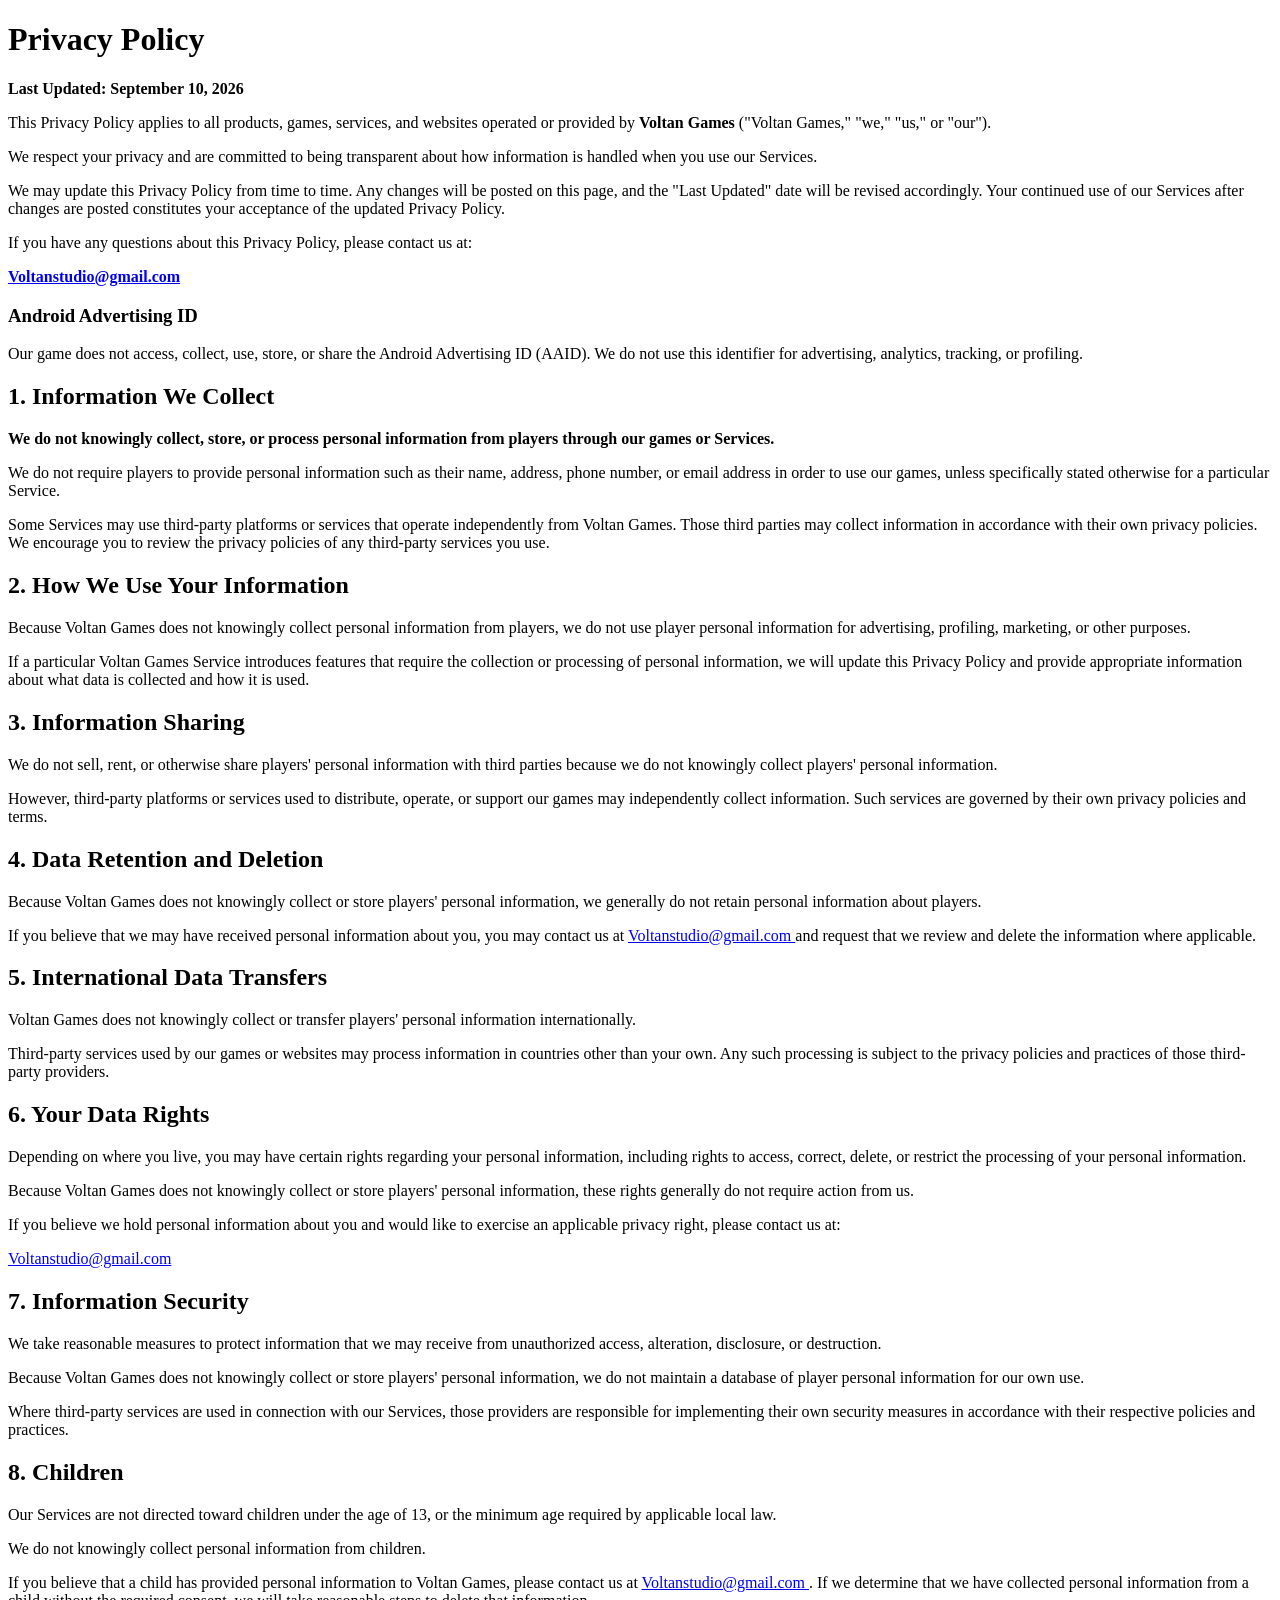
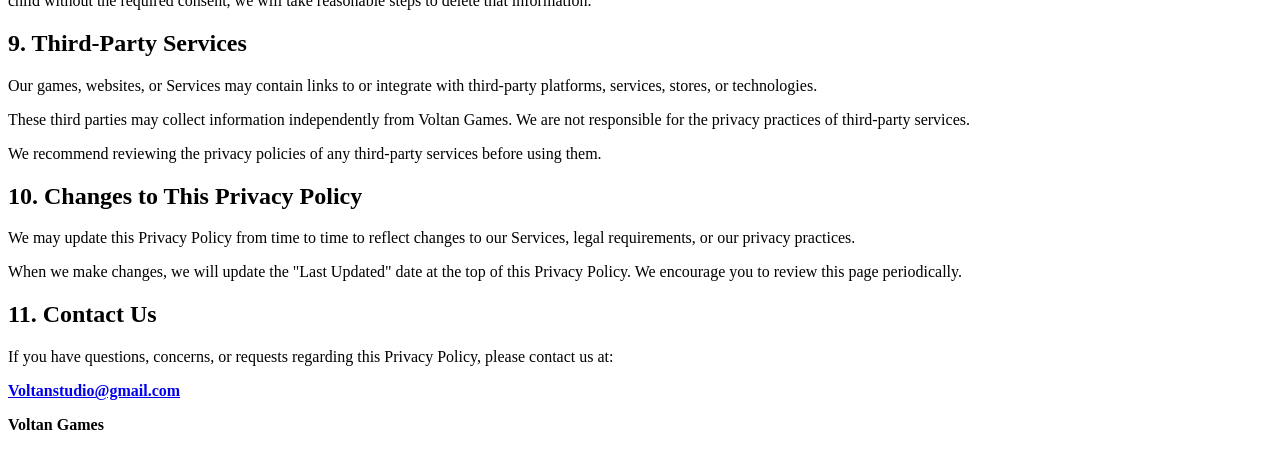
<file: PrivacyPolicy.html>
<!DOCTYPE html>
<html lang="en">
<head>
    <meta charset="UTF-8">
    <meta name="viewport" content="width=device-width, initial-scale=1.0">

    <title>Voltan Games Privacy Policy</title>
</head>

<body>

    <h1>Privacy Policy</h1>

    <p><strong>Last Updated: September 10, 2026</strong></p>

    <p>
        This Privacy Policy applies to all products, games, services, and websites
        operated or provided by <strong>Voltan Games</strong> ("Voltan Games,"
        "we," "us," or "our").
    </p>

    <p>
        We respect your privacy and are committed to being transparent about how
        information is handled when you use our Services.
    </p>

    <p>
        We may update this Privacy Policy from time to time. Any changes will be
        posted on this page, and the "Last Updated" date will be revised accordingly.
        Your continued use of our Services after changes are posted constitutes your
        acceptance of the updated Privacy Policy.
    </p>

    <p>
        If you have any questions about this Privacy Policy, please contact us at:
    </p>

    <p>
        <strong>
            <a href="mailto:Voltanstudio@gmail.com">
                Voltanstudio@gmail.com
            </a>
        </strong>
    </p>

<h3>Android Advertising ID</h3>

<p>
    Our game does not access, collect, use, store, or share the Android
    Advertising ID (AAID). We do not use this identifier for advertising,
    analytics, tracking, or profiling.
</p>
    
    <h2>1. Information We Collect</h2>

    <p>
        <strong>
            We do not knowingly collect, store, or process personal information
            from players through our games or Services.
        </strong>
    </p>

    <p>
        We do not require players to provide personal information such as their
        name, address, phone number, or email address in order to use our games,
        unless specifically stated otherwise for a particular Service.
    </p>

    <p>
        Some Services may use third-party platforms or services that operate
        independently from Voltan Games. Those third parties may collect information
        in accordance with their own privacy policies. We encourage you to review
        the privacy policies of any third-party services you use.
    </p>


    <h2>2. How We Use Your Information</h2>

    <p>
        Because Voltan Games does not knowingly collect personal information from
        players, we do not use player personal information for advertising,
        profiling, marketing, or other purposes.
    </p>

    <p>
        If a particular Voltan Games Service introduces features that require the
        collection or processing of personal information, we will update this
        Privacy Policy and provide appropriate information about what data is
        collected and how it is used.
    </p>


    <h2>3. Information Sharing</h2>

    <p>
        We do not sell, rent, or otherwise share players' personal information
        with third parties because we do not knowingly collect players'
        personal information.
    </p>

    <p>
        However, third-party platforms or services used to distribute, operate,
        or support our games may independently collect information. Such services
        are governed by their own privacy policies and terms.
    </p>


    <h2>4. Data Retention and Deletion</h2>

    <p>
        Because Voltan Games does not knowingly collect or store players'
        personal information, we generally do not retain personal information
        about players.
    </p>

    <p>
        If you believe that we may have received personal information about you,
        you may contact us at
        <a href="mailto:Voltanstudio@gmail.com">
            Voltanstudio@gmail.com
        </a>
        and request that we review and delete the information where applicable.
    </p>


    <h2>5. International Data Transfers</h2>

    <p>
        Voltan Games does not knowingly collect or transfer players'
        personal information internationally.
    </p>

    <p>
        Third-party services used by our games or websites may process information
        in countries other than your own. Any such processing is subject to the
        privacy policies and practices of those third-party providers.
    </p>


    <h2>6. Your Data Rights</h2>

    <p>
        Depending on where you live, you may have certain rights regarding your
        personal information, including rights to access, correct, delete, or
        restrict the processing of your personal information.
    </p>

    <p>
        Because Voltan Games does not knowingly collect or store players'
        personal information, these rights generally do not require action from us.
    </p>

    <p>
        If you believe we hold personal information about you and would like to
        exercise an applicable privacy right, please contact us at:
    </p>

    <p>
        <a href="mailto:Voltanstudio@gmail.com">
            Voltanstudio@gmail.com
        </a>
    </p>


    <h2>7. Information Security</h2>

    <p>
        We take reasonable measures to protect information that we may receive
        from unauthorized access, alteration, disclosure, or destruction.
    </p>

    <p>
        Because Voltan Games does not knowingly collect or store players'
        personal information, we do not maintain a database of player personal
        information for our own use.
    </p>

    <p>
        Where third-party services are used in connection with our Services,
        those providers are responsible for implementing their own security
        measures in accordance with their respective policies and practices.
    </p>


    <h2>8. Children</h2>

    <p>
        Our Services are not directed toward children under the age of 13,
        or the minimum age required by applicable local law.
    </p>

    <p>
        We do not knowingly collect personal information from children.
    </p>

    <p>
        If you believe that a child has provided personal information to
        Voltan Games, please contact us at
        <a href="mailto:Voltanstudio@gmail.com">
            Voltanstudio@gmail.com
        </a>.
        If we determine that we have collected personal information from a child
        without the required consent, we will take reasonable steps to delete
        that information.
    </p>


    <h2>9. Third-Party Services</h2>

    <p>
        Our games, websites, or Services may contain links to or integrate with
        third-party platforms, services, stores, or technologies.
    </p>

    <p>
        These third parties may collect information independently from
        Voltan Games. We are not responsible for the privacy practices of
        third-party services.
    </p>

    <p>
        We recommend reviewing the privacy policies of any third-party services
        before using them.
    </p>


    <h2>10. Changes to This Privacy Policy</h2>

    <p>
        We may update this Privacy Policy from time to time to reflect changes
        to our Services, legal requirements, or our privacy practices.
    </p>

    <p>
        When we make changes, we will update the "Last Updated" date at the top
        of this Privacy Policy. We encourage you to review this page periodically.
    </p>


    <h2>11. Contact Us</h2>

    <p>
        If you have questions, concerns, or requests regarding this Privacy
        Policy, please contact us at:
    </p>

    <p>
        <strong>
            <a href="mailto:Voltanstudio@gmail.com">
                Voltanstudio@gmail.com
            </a>
        </strong>
    </p>

    <p>
        <strong>Voltan Games</strong>
    </p>

</body>
</html>
</file>
